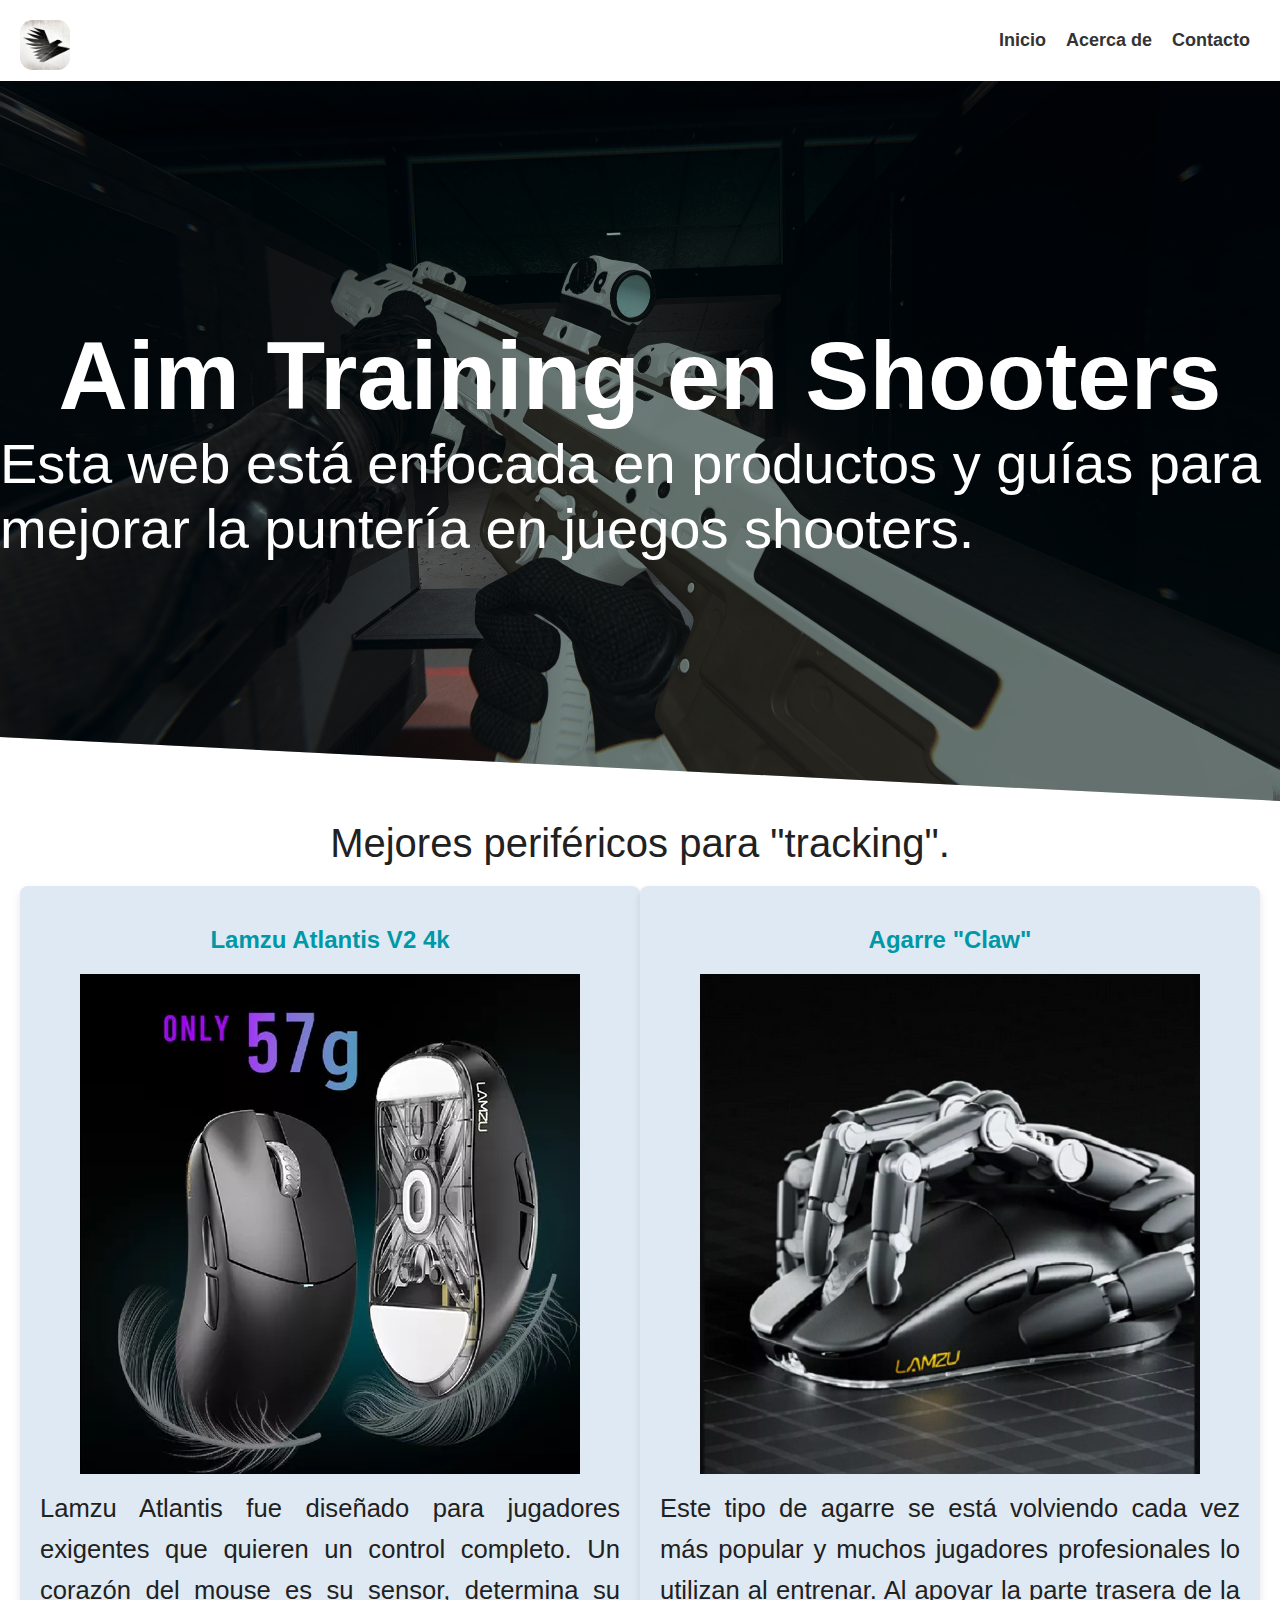
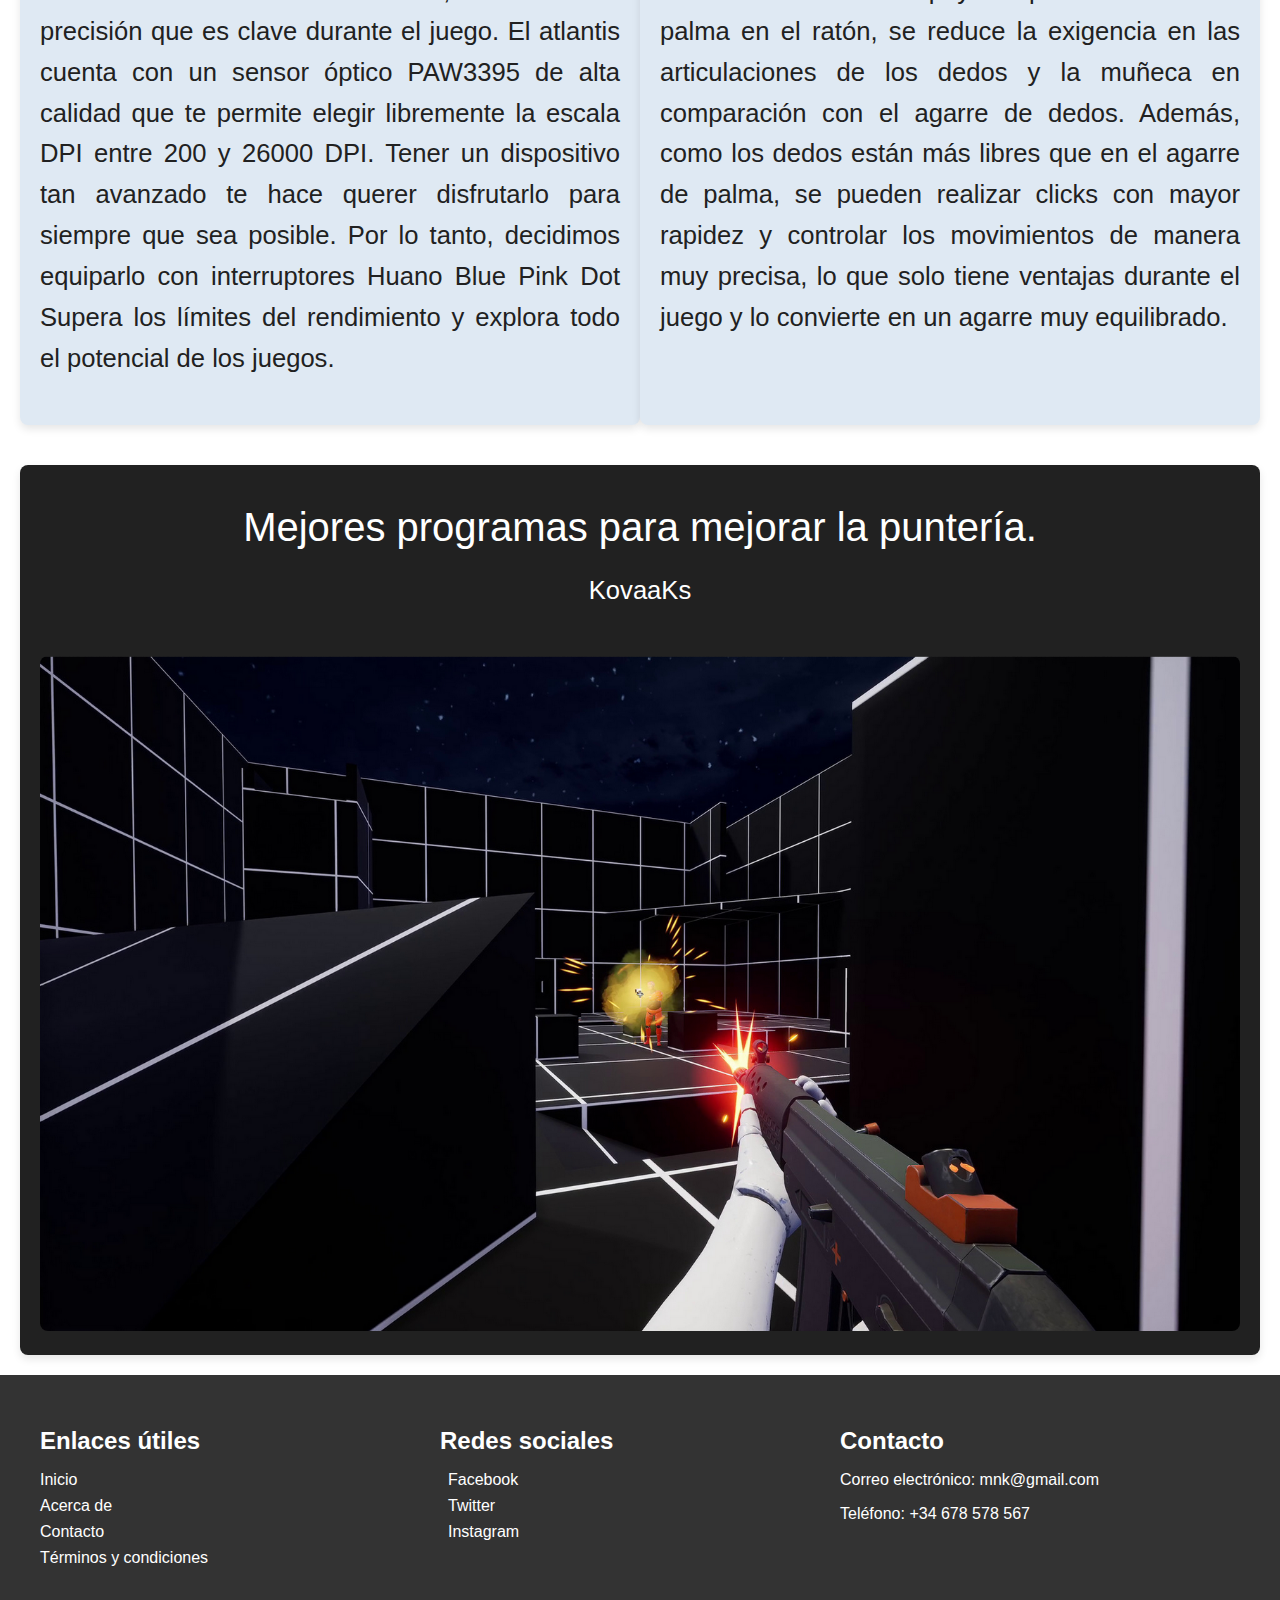
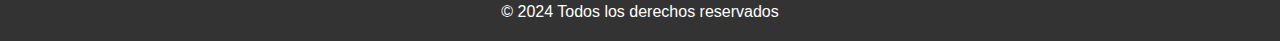
<file: index.html>
<!DOCTYPE html>
<html lang="en">
  <head>
    <meta charset="UTF-8" />
    <meta name="viewport" content="width=device-width, initial-scale=1.0" />
    <title>Aim Training</title>
    <link rel="stylesheet" href="styles/main.css" />
    <link rel="shortcut icon" href="assets/Favicon.jpg" type="image/x-icon" />
  </head>
  <body>
    <header>
      <nav>
        <button class="hamburguer-btn">&#9776;</button>
        <img class="logo" src="assets/imgs/Logo.jpg" alt="Logo" />
        <div class="menu-container">
          <ul class="nav-links">
            <li><a href="./index.html">Inicio</a></li>
            <li><a href="templates/acercaDe.html">Acerca de</a></li>
            <li><a href="./templates/form.html">Contacto</a></li>
          </ul>
        </div>
        
      </nav>
    </header>

    <main>
      

      <div class="hero-container">
        <div class="hero-body">
          <h1>Aim Training en Shooters</h1>
          <span
            >Esta web está enfocada en productos y guías para mejorar la
            puntería en juegos shooters.</span
          >
        </div>
      </div>

      <div class="titulo">
        <h3>Mejores periféricos para "tracking".</h3>
      </div>
      <div class="card-container">
        <div class="card">
          <h2>Lamzu Atlantis V2 4k</h2>
          <img src="assets/imgs/Mouse.png" alt="" />
          <p>
            Lamzu Atlantis fue diseñado para jugadores exigentes que quieren un
            control completo. Un corazón del mouse es su sensor, determina su
            precisión que es clave durante el juego. El atlantis cuenta con un
            sensor óptico PAW3395 de alta calidad que te permite elegir
            libremente la escala DPI entre 200 y 26000 DPI. Tener un dispositivo
            tan avanzado te hace querer disfrutarlo para siempre que sea
            posible. Por lo tanto, decidimos equiparlo con interruptores Huano
            Blue Pink Dot Supera los límites del rendimiento y explora todo el
            potencial de los juegos.
          </p>
        </div>

        <div class="card">
          <h2>Agarre "Claw"</h2>
          <img src="assets/imgs/Hand.png" alt="" />
          <p>
            Este tipo de agarre se está volviendo cada vez más popular y muchos
            jugadores profesionales lo utilizan al entrenar. Al apoyar la parte
            trasera de la palma en el ratón, se reduce la exigencia en las
            articulaciones de los dedos y la muñeca en comparación con el agarre
            de dedos. Además, como los dedos están más libres que en el agarre
            de palma, se pueden realizar clicks con mayor rapidez y controlar
            los movimientos de manera muy precisa, lo que solo tiene ventajas
            durante el juego y lo convierte en un agarre muy equilibrado.
          </p>
        </div>
      </div>

      <div class="card-wallpaper">
        <h3>Mejores programas para mejorar la puntería.</h3>
        <p>KovaaKs</p>
        <img src="assets/imgs/Wallpaper.png" alt="" />
      </div>
    </main>

    <footer>
      <div class="footer-container">
        <div class="footer-section">
          <h4>Enlaces útiles</h4>
          <ul>
            <li><a href="#">Inicio</a></li>
            <li><a href="templates/acercaDe.html">Acerca de</a></li>
            <li><a href="#">Contacto</a></li>
            <li><a href="#">Términos y condiciones</a></li>
          </ul>
        </div>
        <div class="footer-section">
          <h4>Redes sociales</h4>
          <ul>
            <li>
              <a href="#"><i class="fab fa-facebook"></i> Facebook</a>
            </li>
            <li>
              <a href="#"><i class="fab fa-twitter"></i> Twitter</a>
            </li>
            <li>
              <a href="#"><i class="fab fa-instagram"></i> Instagram</a>
            </li>
          </ul>
        </div>
        <div class="footer-section">
          <h4>Contacto</h4>
          <p>Correo electrónico: mnk@gmail.com</p>
          <p>Teléfono: +34 678 578 567</p>
        </div>
      </div>
      <div class="footer-bottom">
        <p>&copy; 2024 Todos los derechos reservados</p>
      </div>
    </footer>
    <script src="scripts/index.js">
    </script>
  </body>
</html>
</file>
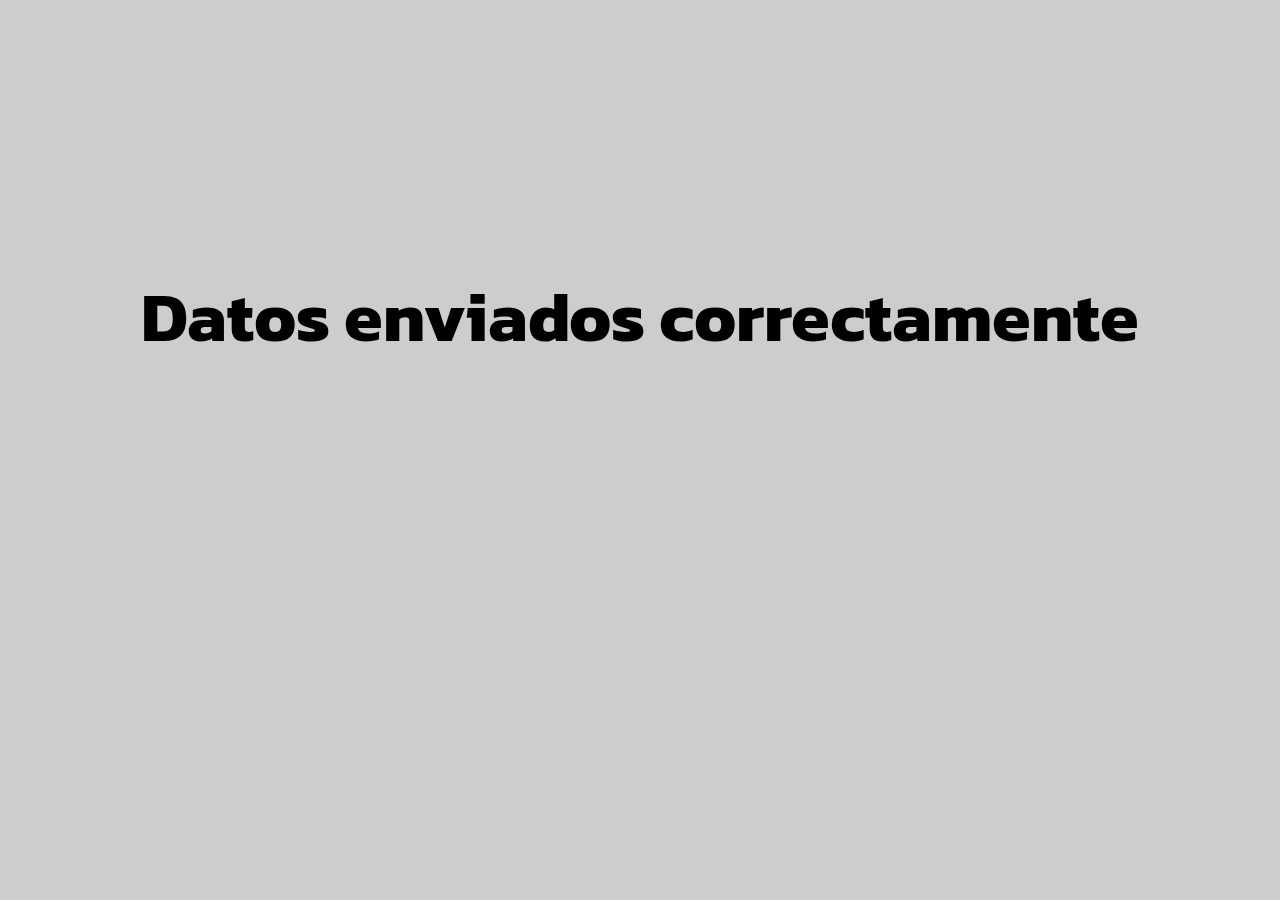
<file: templates/envioCorrecto.html>
<!DOCTYPE html>
<html lang="en">
  <head>
    <meta charset="UTF-8" />
    <meta name="viewport" content="width=device-width, initial-scale=1.0" />
    <title>!Envio Correcto!</title>
    <link rel="stylesheet" href="../styles/envio.css" />
    <link
      rel="shortcut icon"
      href="../assets/Favicon.ico"
      type="image/x-icon"
    />
  </head>
  <body>
    <h1>Datos enviados correctamente</h1>
  </body>
</html>
</file>
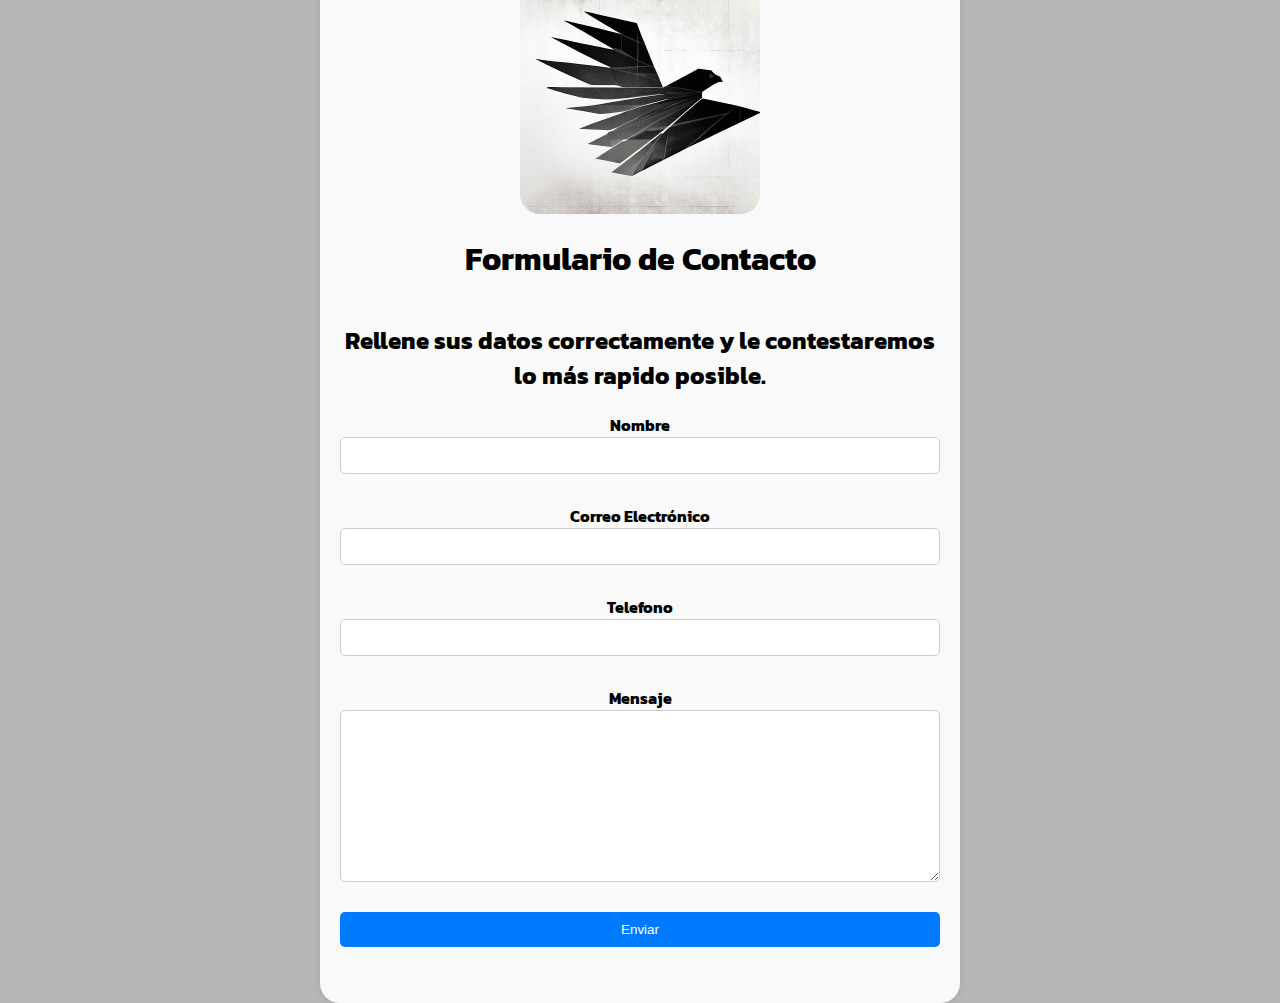
<file: templates/form.html>
<!DOCTYPE html>
<html lang="en">
  <head>
    <meta charset="UTF-8" />
    <meta name="viewport" content="width=device-width, initial-scale=1.0" />
    <title>Formulario de contacto</title>
    <link rel="stylesheet" href="../styles/form.css" />
    <link
      rel="shortcut icon"
      href="../assets/Favicon.ico"
      type="image/x-icon"
    />
  </head>
  <body>
    <button onclick="window.location.href='../index.html'" class="btn-volver">Volver al inicio</button>
    <section class="form-contact">
      <img src="../assets/imgs/Logo.jpg" alt="Logo del canal" />
      <header>
        <h1>Formulario de Contacto</h1>
      </header>
      <form
        id="formulario"
        action="../templates/envioCorrecto.html"
        class="contact"
        method="get"
      >
        <h2>
          Rellene sus datos correctamente y le contestaremos lo más rapido
          posible.
        </h2>
        <label for="nombre">Nombre</label>
        <input type="text" name="nombre" id="nombre" />

        <label for="correo">Correo Electrónico</label>
        <input type="text" name="correo" id="correo" />

        <label for="telefono">Telefono</label>
        <input type="text" name="telefono" id="telefono" />

        <label for="">Mensaje</label>
        <textarea name="mensaje" id="mensaje" cols="30" rows="10"></textarea>
        <input type="submit" id="enviar" value="Enviar" />

        <ul id="errores"></ul>
      </form>
    </section>
    <script src="../scripts/script.js"></script>
  </body>
</html>
</file>
<file: styles/main.css>
@import url("https://fonts.googleapis.com/css2?family=Kanit:wght@500&display=swap");

body {
  font-family: Kanit, sans-serif;
  margin: 0;
}

:root {
  --h1-font-size: 6rem;
  --span-font-size: 3.5rem;
  --input-size: 20.75rem;
  --h1-color: #ffffff;
  --span-color: #ffffff;
  --button-color: #ffffff;
  --blanco: #ffffff;
  --oscuro: #212121;
  --primario: #ffc107;
  --secundario: #0097a7;
  --gris: #757575;
  --grisClaro: #dfe9f3;
}

@media screen and (max-width: 450px) {
  :root {
    --h1-font-size: 1.5rem;
    --span-font-size: 1.75rem;
    --input-size: 100%;
  }
}

*,
::after,
::before {
  box-sizing: border-box;
  font-family: Roboto Condensed, sans-serif;
}

.hero-container {
  background: url(/assets/imgs/Cronen\ Miniatura.png) center/cover;
  height: 80vh;
  position: relative;
  clip-path: polygon(0 0, 100% 0, 100% 100%, 0 calc(100% - 5vw));
}

.hero-container::before {
  content: "";
  background-color: rgba(0, 0, 0, 0.5);
  position: absolute;
  width: 100%;
  height: 100%;
  opacity: 0.7;
}

.hero-body {
  position: relative;
  display: flex;
  flex-direction: column;
  justify-content: center;
  align-items: center;
  height: 100%;
}

h1 {
  margin: 0;
  color: var(--h1-color);
  font-size: var(--h1-font-size);
}

h3 {
  margin: 0;
  color: var(--oscuro);
  display: flex;
  justify-content: center;
  align-items: center;
  font-size: 2.5rem;
  font-weight: 400;
  margin-bottom: 20px;
  margin-top: 20px;
}

span {
  color: var(--span-color);
  font-size: var(--span-font-size);
}

.form {
  display: flex;
}

input {
  width: var(--input-size);
  border-radius: 4px 0px 0px 4px;
  padding: 15px;
  border: 0;
}

button {
  padding: 14px;
  border-radius: 4px;
  border: 0;
  cursor: pointer;
}

button:hover {
  background: rgb(38, 101, 167);
  color: var(--button-color);
}

.logo {
  width: 50px;
  height: 50px;
  border-radius: 25%;
  background: url(/assets/imgs/Logo.jpg) center/cover;
  margin-bottom: 20px;
  position: absolute;
  top: 20px;
  left: 20px;
  z-index: 999;
}

.nav-links {
  display: flex;
  justify-content: flex-end;
  align-items: center;
  list-style: none;
  width: 100%;
  margin: 20px 20px 20px 0;
  padding: 10px;
  gap: 20px;
}

.nav-links li {
  margin: 0;
  padding: 0;
}

.nav-links a {
  text-decoration: none;
  color: #333;
  font-weight: bold;
  font-size: 18px;
  transition: color 0.3s;
}

.nav-links a:hover {
  color: #007bff;
}

.card-container {
  display: flex;
  flex-wrap: wrap;
  justify-content: space-around;
  margin: 20px;
}

.card {
  background-color: var(--grisClaro);
  padding: 20px;
  border-radius: 8px;
  box-shadow: 0 4px 8px rgba(0, 0, 0, 0.1);
  width: 300px;
  text-align: center;
  margin-bottom: 20px;
  flex: 1;
}

.card h2 {
  color: var(--secundario);
}

.card p {
  color: var(--oscuro);
  font-size: 1.6rem;
  line-height: 1.6;
  margin-top: 10px;
  justify-content: center;
  align-items: center;
  display: flex;
  flex-direction: column;
  text-align: justify;
}

.card-wallpaper p {
  color: var(--blanco);
  font-size: 1.6rem;
  line-height: 1.6;
  margin-top: 10px;
  text-align: center;
}

.footer {
  background-color: var(--oscuro);
  color: var(--blanco);
  text-align: center;
  padding: 3rem;
}

.social-icons {
  margin-top: 20px;
}

.icon {
  color: #fff;
  font-size: 24px;
  margin: 0 10px;
  text-decoration: none;
}

.icon:hover {
  color: #007bff;
}

.card-wallpaper {
  text-align: center;
  background-color: var(--oscuro);
  padding: 20px;
  border-radius: 8px;
  box-shadow: 0 4px 8px rgba(0, 0, 0, 0.1);
  margin: 20px;
}

.card-wallpaper h3 {
  color: var(--blanco);
  font-size: 2.5rem;
  font-weight: 400;
  margin-bottom: 20px;
  margin-top: 20px;
}

.card-wallpaper img {
  max-width: 100%;
  margin-top: 20px;
  border-radius: 8px;
}

.card-wallpaper a {
  color: var(--blanco);
  font-size: 1.6rem;
  line-height: 1.6;
  margin-top: 10px;
  justify-content: center;
  align-items: center;
  display: flex;
  flex-direction: column;
  text-align: center;
}

footer {
  background-color: #333;
  color: #fff;
  padding: 20px 0;
}

.footer-container {
  display: flex;
  justify-content: space-around;
  max-width: 1200px;
  margin: 0 auto;
}

.footer-section {
  flex: 1;
  text-align: left;
  margin-right: 20px;
}

.footer-section h4 {
  font-size: 1.5rem;
  margin-bottom: 10px;
}

.footer-section ul {
  list-style: none;
  padding: 0;
}

.footer-section li {
  margin-bottom: 8px;
}

.footer-section a {
  text-decoration: none;
  color: #fff;
  display: flex;
  align-items: center;
}

.footer-section a i {
  margin-right: 8px;
}

.footer-bottom {
  text-align: center;
  margin-top: 20px;
}

.footer-bottom p {
  margin: 0;
  font-size: 1rem;
}

.menu-container {
  display: flex;
}

.hamburguer-btn {
  display: none;
  font-size: 20px;
  background: none;
  border: none;
  cursor: pointer;
  margin-left: auto;
  z-index: 999;
}

@media screen and (max-width: 768px) {
  .menu-container {
    flex-direction: column;
    align-items: center;
  }

  .hamburguer-btn {
    display: flex;
    position: relative;
    z-index: 999;
  }

  .nav-links {
    display: none;
  }

  .nav-links.show {
    display: flex;
    flex-direction: column;
    position: absolute;
    top: 2rem;
    left: 0;
    width: 100%;
    background-color: #333;
    z-index: 990;
  }

  .nav-links a {
    padding: 10px;
    text-align: center;
    color: #fff;
  }
}
</file>
<file: styles/envio.css>
@import url('https://fonts.googleapis.com/css2?family=Kanit:wght@500&display=swap');

body {
    background-color: #cdcdcd;
    font-family: Kanit, sans-serif;
    margin: 0;
    padding: 0;
    display: flex;
    justify-content: center;
    align-items: center;
    height: 70vh; 
}

h1 {
    color: #000000;
    text-align: center;
    margin-top: 50px;
    font-size: 70px; 
    font-weight: bold;
    display: flex;
    justify-content: center;
    align-items: center;
}
</file>
<file: styles/form.css>
@import url('https://fonts.googleapis.com/css2?family=Kanit:wght@500&display=swap');

body {
    font-family: 'Kanit', sans-serif;
    margin: 0;
    padding: 0;
    background-color: rgb(184, 183, 181);
    display: flex;
    justify-content: center;
    align-items: center;
    flex-direction: column; 
    height: 100vh;
}

.form-contact {
    width: 100%;
    max-width: 600px;
    padding: 20px;
    box-shadow: 0 0 10px rgba(0, 0, 0, 0.1);
    background-color: rgb(249, 249, 249);
    border-radius: 20px;
    text-align: center; 
}

.form-contact header {
    text-align: center;
    margin-bottom: 20px;
}

.form-contact img {
    display: block;
    margin: 0 auto; 
    max-width: 40%; 
    height: auto; 
    border-radius: 20px;
}

.form-contact form {
    display: flex;
    flex-direction: column;
}

.form-contact label {
    font-weight: bold;
    margin-top: 20px;
}

.form-contact input[type="text"],
.form-contact textarea {
    padding: 10px;
    border: 1px solid #ccc;
    border-radius: 5px;
    margin-bottom: 10px;
}

.form-contact input[type="submit"] {
    margin-top: 20px;
    padding: 10px 20px;
    border: none;
    color: white;
    background-color: #007BFF;
    cursor: pointer;
    border-radius: 5px;
    transition: background-color 0.3s;
}

.form-contact input[type="submit"]:hover {
    background-color: #0056b3;
}

#errores {
    color: red;
    margin-top: 20px;
}

h1 {
    font-size: 2em;
    margin-bottom: 0;
    text-align: center;
}
h2{
    font-size: 1.5em;
    margin-bottom: 0;
    text-align: center;
}


.btn-volver {
    display: inline-block;
    padding: 10px 20px;
    text-decoration: none;
    color: #ffffff;
    background-color: #007bff;
    border: 1px solid #007bff;
    border-radius: 5px;
    transition: background-color 0.3s, color 0.3s;
    margin-bottom: 20px;
}

.btn-volver:hover {
    background-color: #0056b3;
    color: #ffffff;
}

.btn-volver:focus {
    outline: none;
}
</file>
